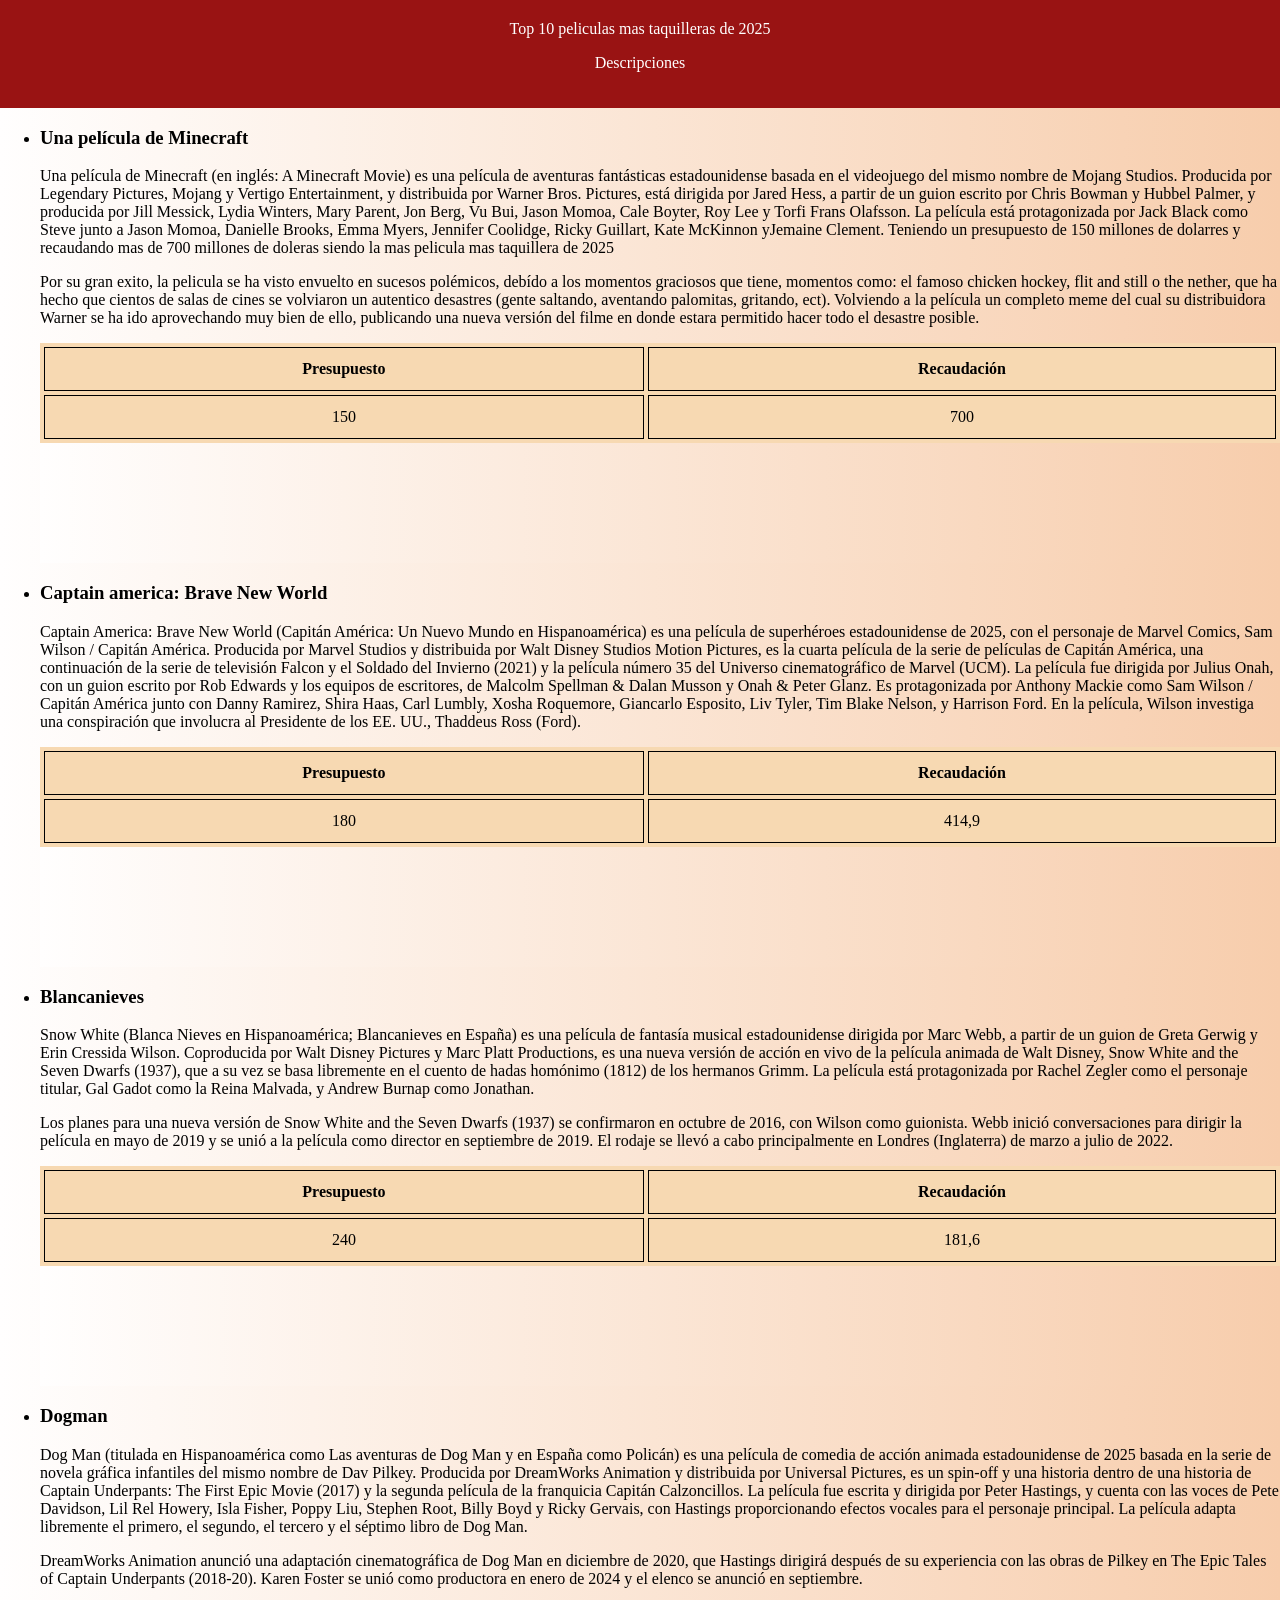
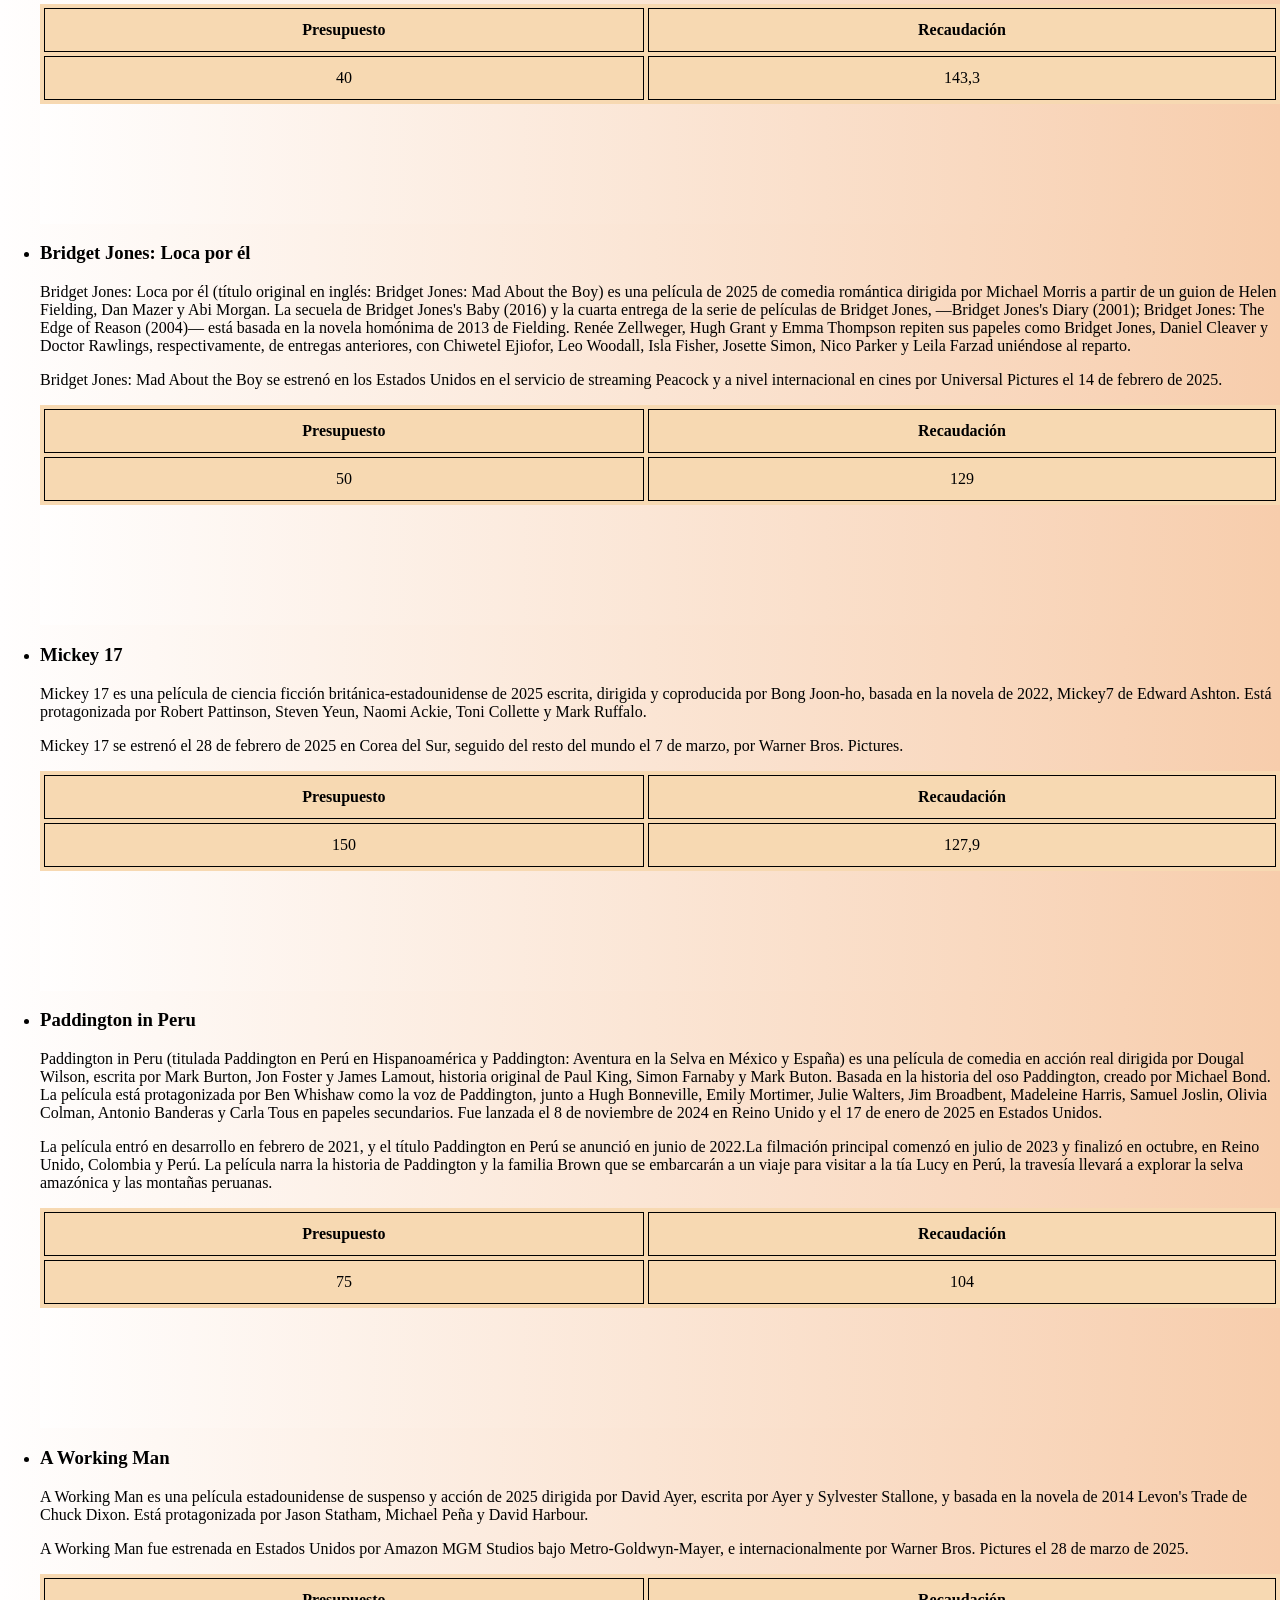
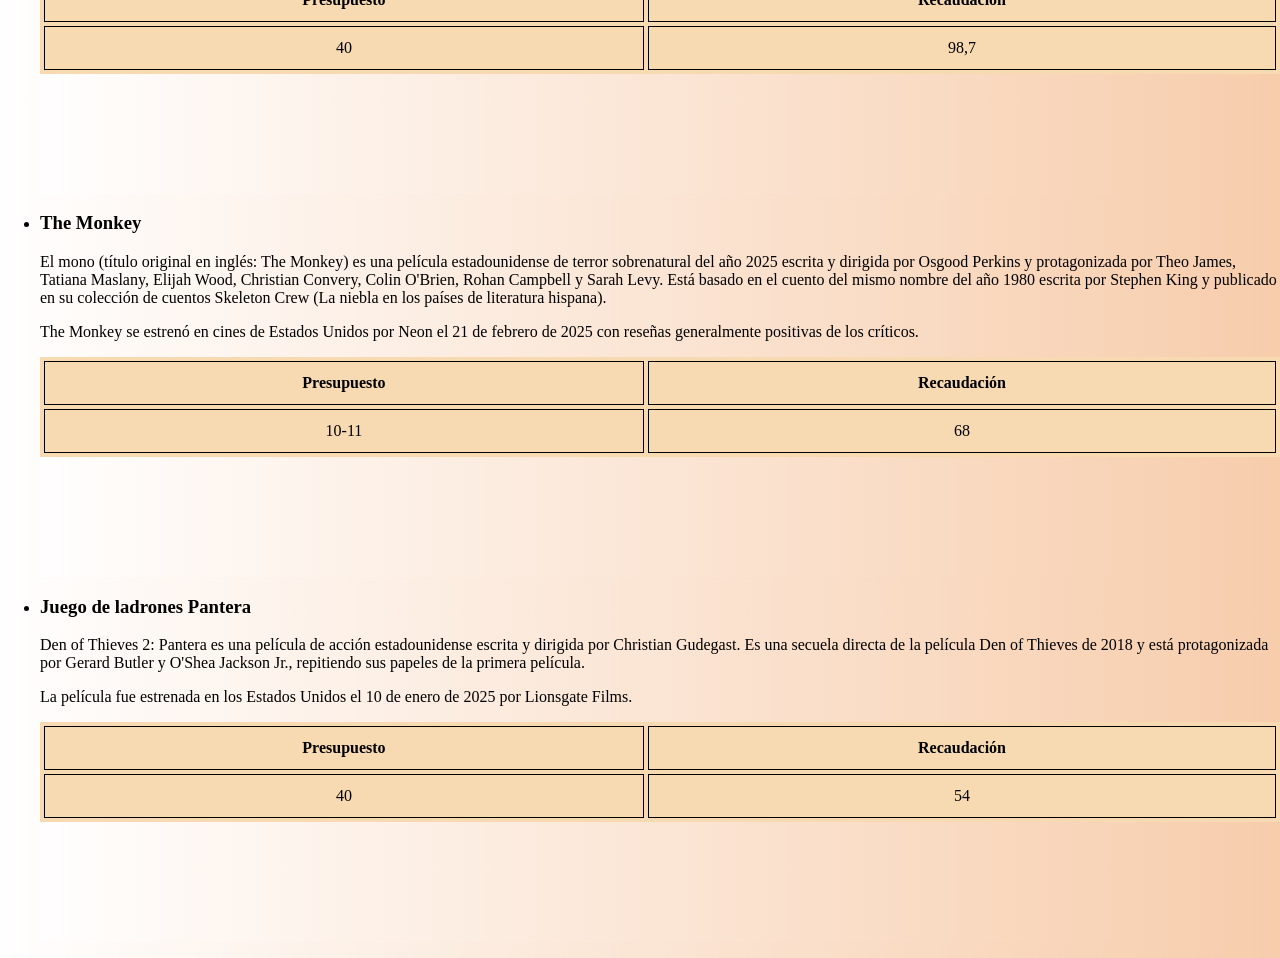
<file: descripcion.html>
<!DOCTYPE html>
<html lang="en">
<head>
    <link rel="stylesheet" href="apa.css">
    <meta charset="UTF-8">
    <meta name="viewport" content="width=device-width, initial-scale=1.0">
    <title>Descripciones</title>
</head>
<body>
    <header >
    <nav>Top 10 peliculas mas taquilleras de 2025</nav>
    <p>Descripciones</p>
  </header>
  <main>
    <ul>
        <li><h3 id="peli1">Una película de Minecraft</h3></li>
        <p>
            Una película de Minecraft (en inglés: A Minecraft Movie) es una película de aventuras fantásticas estadounidense basada en el videojuego del mismo nombre de Mojang Studios. Producida por Legendary Pictures, Mojang y Vertigo Entertainment, y distribuida por Warner Bros. Pictures, está dirigida por Jared Hess, a partir de un guion escrito por Chris Bowman y Hubbel Palmer, y producida por Jill Messick, Lydia Winters, Mary Parent, Jon Berg, Vu Bui, Jason Momoa, Cale Boyter, Roy Lee y Torfi Frans Olafsson. La película está protagonizada por Jack Black como Steve junto a Jason Momoa,​ Danielle Brooks, Emma Myers, Jennifer Coolidge, Ricky Guillart, Kate McKinnon yJemaine Clement.
            Teniendo un presupuesto de 150 millones de dolarres y recaudando mas de 700 millones de doleras siendo la mas pelicula mas taquillera de 2025      
        </p>
        <p>
            Por su gran exito, la pelicula se ha visto envuelto en sucesos polémicos, debído a los momentos graciosos que tiene, momentos como:
            el famoso chicken hockey, flit and still o the nether, que ha hecho que cientos de salas de cines se volviaron un autentico desastres (gente saltando, aventando palomitas, gritando, ect).
            Volviendo a la película un completo meme del cual su distribuidora Warner se ha ido aprovechando muy bien de ello, publicando una nueva versión del filme en donde estara 
            permitido hacer todo el desastre posible. 
        </p>
    <table class="tabla">

        <tr>
            <th>Presupuesto</th>
            <th>Recaudación</th>
        </tr>
        <tr>
            <td>150</td>
            <td>700</td>
        </tr>
    </table>
    <div class="t"></div>
        <li><h3 id="peli2"> Captain america: Brave New World</h3></li>
        <p>
            Captain America: Brave New World (Capitán América: Un Nuevo Mundo en Hispanoamérica) es una película de superhéroes estadounidense de 2025, con el personaje de Marvel Comics, Sam Wilson / Capitán América. Producida por Marvel Studios y distribuida por Walt Disney Studios Motion Pictures, es la cuarta película de la serie de películas de Capitán América, una continuación de la serie de televisión Falcon y el Soldado del Invierno (2021) y la película número 35 del Universo cinematográfico de Marvel (UCM). 
            La película fue dirigida por Julius Onah, con un guion escrito por Rob Edwards y los equipos de escritores, de Malcolm Spellman & Dalan Musson y Onah & Peter Glanz. Es protagonizada por Anthony Mackie como Sam Wilson / Capitán América junto con Danny Ramirez, Shira Haas, Carl Lumbly, Xosha Roquemore, Giancarlo Esposito, Liv Tyler, Tim Blake Nelson, y Harrison Ford. En la película, Wilson investiga una conspiración que involucra al Presidente de los EE. UU., Thaddeus Ross (Ford).
        </p>
    <table class="tabla">
        
        <tr>
            <th>Presupuesto</th>
            <th>Recaudación</th>
        </tr>
        <tr>
            
            <td>180</td>
            <td>414,9</td>
        </tr>
    </table>

    <div class="t"></div>
        <li><h3 id="peli3">Blancanieves</h3></li>
        <p>
            Snow White​ (Blanca Nieves en Hispanoamérica; Blancanieves en España) es una película de fantasía musical estadounidense dirigida por Marc Webb, a partir de un guion de Greta Gerwig y Erin Cressida Wilson. 
            Coproducida por Walt Disney Pictures y Marc Platt Productions, es una nueva versión de acción en vivo de la película animada de Walt Disney, Snow White and the Seven Dwarfs (1937), que a su vez se basa libremente en el cuento de hadas homónimo (1812) de los hermanos Grimm. 
            La película está protagonizada por Rachel Zegler como el personaje titular, Gal Gadot como la Reina Malvada, y Andrew Burnap como Jonathan.
        </p>
        <p>    
            Los planes para una nueva versión de Snow White and the Seven Dwarfs (1937) se confirmaron en octubre de 2016, con Wilson como guionista. 
            Webb inició conversaciones para dirigir la película en mayo de 2019 y se unió a la película como director en septiembre de 2019. El rodaje se llevó a cabo principalmente en Londres (Inglaterra) de marzo a julio de 2022.
        </p>
    <table class="tabla">
        
        <tr>
            <th>Presupuesto</th>
            <th>Recaudación</th>
        </tr>
        <tr>
            
            <td>240</td>
            <td>181,6</td>
        </tr>
    </table>

    <div class="t"></div>
        <li><h3 id="peli4">Dogman</h3></li>
        <p>
            Dog Man (titulada en Hispanoamérica como Las aventuras de Dog Man y en España como Policán) es una película de comedia de acción animada estadounidense de 2025 basada en la serie de novela gráfica infantiles del mismo nombre de Dav Pilkey. 
            Producida por DreamWorks Animation y distribuida por Universal Pictures, es un spin-off y una historia dentro de una historia de Captain Underpants: The First Epic Movie (2017) y la segunda película de la franquicia Capitán Calzoncillos. La película fue escrita y dirigida por Peter Hastings, 
            y cuenta con las voces de Pete Davidson, Lil Rel Howery, Isla Fisher, Poppy Liu, Stephen Root, Billy Boyd y Ricky Gervais, con Hastings proporcionando efectos vocales para el personaje principal. La película adapta libremente el primero, el segundo, el tercero y el séptimo libro de Dog Man.
        </p>
        <p>
            DreamWorks Animation anunció una adaptación cinematográfica de Dog Man en diciembre de 2020, que Hastings dirigirá después de su experiencia con las obras de Pilkey en The Epic Tales of Captain Underpants (2018-20). Karen Foster se unió como productora en enero de 2024 y el elenco se anunció en septiembre.
        </p>
    <table class="tabla">
        
        <tr>
            <th>Presupuesto</th>
            <th>Recaudación</th>
        </tr>
        <tr>
            
            <td>40</td>
            <td>143,3</td>
        </tr>
    </table>

    <div class="t"></div>
        <li><h3 id="peli5">Bridget Jones: Loca por él</h3></li>
         <p>
            Bridget Jones: Loca por él (título original en inglés: Bridget Jones: Mad About the Boy) es una película de 2025 de comedia romántica dirigida por Michael Morris a partir de un guion de Helen Fielding, Dan Mazer y Abi Morgan. 
            La secuela de Bridget Jones's Baby (2016) y la cuarta entrega de la serie de películas de Bridget Jones, —Bridget Jones's Diary (2001); Bridget Jones: The Edge of Reason (2004)— está basada en la novela homónima de 2013 de Fielding. Renée Zellweger, Hugh Grant y Emma Thompson repiten sus papeles 
            como Bridget Jones, Daniel Cleaver y Doctor Rawlings, respectivamente, de entregas anteriores, con Chiwetel Ejiofor, Leo Woodall, Isla Fisher, Josette Simon, Nico Parker y Leila Farzad uniéndose al reparto.
        </p>
        <p>
            Bridget Jones: Mad About the Boy se estrenó en los Estados Unidos en el servicio de streaming Peacock y a nivel internacional en cines por Universal Pictures el 14 de febrero de 2025.
        </p>
    <table class="tabla">
        
        <tr>
            <th>Presupuesto</th>
            <th>Recaudación</th>
        </tr>
        <tr>
            
            <td>50</td>
            <td>129</td>
        </tr>
    </table>

    <div class="t"></div>
        <li><h3 id="peli6">Mickey 17</h3></li>
        <p>
            Mickey 17 es una película de ciencia ficción británica-estadounidense de 2025 escrita, dirigida y coproducida por Bong Joon-ho, basada en la novela de 2022, Mickey7 de Edward Ashton. 
            Está protagonizada por Robert Pattinson, Steven Yeun, Naomi Ackie, Toni Collette y Mark Ruffalo. 
        </p>
        <p>
            Mickey 17 se estrenó el 28 de febrero de 2025 en Corea del Sur, seguido del resto del mundo el 7 de marzo, por Warner Bros. Pictures.
        </p>
    <table class="tabla">
        
        <tr>
            <th>Presupuesto</th>
            <th>Recaudación</th>
        </tr>
        <tr>
            
            <td>150</td>
            <td>127,9</td>
        </tr>
    </table>

    <div class="t"></div>
        <li><h3 id="peli7">Paddington in Peru</h3></li>
        <p>
            Paddington in Peru (titulada Paddington en Perú en Hispanoamérica y Paddington: Aventura en la Selva en México y España) es una película de comedia en acción real dirigida por Dougal Wilson, escrita por Mark Burton, Jon Foster y James Lamout, historia original de Paul King, Simon Farnaby y Mark Buton. 
            Basada en la historia del oso Paddington, creado por Michael Bond. La película está protagonizada por Ben Whishaw como la voz de Paddington, junto a Hugh Bonneville, Emily Mortimer, Julie Walters, Jim Broadbent, Madeleine Harris, Samuel Joslin, Olivia Colman, Antonio Banderas y Carla Tous en papeles secundarios. 
            Fue lanzada el 8 de noviembre de 2024 en Reino Unido y el 17 de enero de 2025 en Estados Unidos.
        </p>
        <p>
            La película entró en desarrollo en febrero de 2021,​ y el título Paddington en Perú se anunció en junio de 2022.​ 
            La filmación principal comenzó en julio de 2023​ y finalizó en octubre, en Reino Unido, Colombia y Perú. La película narra la historia de Paddington y la familia Brown que se embarcarán a un viaje para visitar a la tía Lucy en Perú, la travesía llevará a explorar la selva amazónica y las montañas peruanas.
        </p>
    <table class="tabla">
        
        <tr>
            <th>Presupuesto</th>
            <th>Recaudación</th>
        </tr>
        <tr>
            
            <td>75</td>
            <td>104</td>
        </tr>
    </table>

    <div class="t"></div>
        <li><h3 id="peli8">A Working Man</h3></li>
        <p>
            A Working Man es una película estadounidense de suspenso y acción de 2025 dirigida por David Ayer, escrita por Ayer y Sylvester Stallone, y basada en la novela de 2014 Levon's Trade de Chuck Dixon. 
            Está protagonizada por Jason Statham, Michael Peña y David Harbour.
        </p>
        <p>
            A Working Man fue estrenada en Estados Unidos por Amazon MGM Studios bajo Metro-Goldwyn-Mayer, e internacionalmente por Warner Bros. Pictures el 28 de marzo de 2025.
        </p>
    <table class="tabla">
        
        <tr>
            <th>Presupuesto</th>
            <th>Recaudación</th>
        </tr>
        <tr>
            
            <td>40</td>
            <td>98,7</td>
        </tr>
    </table>

    <div class="t"></div>
        <li><h3 id="peli9">The Monkey</h3></li>
        <p>
            El mono (título original en inglés: The Monkey) es una película estadounidense de terror sobrenatural del año 2025 escrita y dirigida por Osgood Perkins y protagonizada por Theo James, Tatiana Maslany, Elijah Wood, Christian Convery, Colin O'Brien, Rohan Campbell y Sarah Levy. 
            Está basado en el cuento del mismo nombre del año 1980 escrita por Stephen King y publicado en su colección de cuentos Skeleton Crew (La niebla en los países de literatura hispana).
        </p>
        <p>
            The Monkey se estrenó en cines de Estados Unidos por Neon el 21 de febrero de 2025 con reseñas generalmente positivas de los críticos.
        </p>
    <table class="tabla">
        
        <tr>
            <th>Presupuesto</th>
            <th>Recaudación</th>
        </tr>
        <tr>
            
            <td>10-11</td>
            <td>68</td>
        </tr>
    </table>

    <div class="t"></div>
        <li><h3 id="peli10">Juego de ladrones Pantera</h3></li>
        <p>
            Den of Thieves 2: Pantera es una película de acción estadounidense escrita y dirigida por Christian Gudegast. 
            Es una secuela directa de la película Den of Thieves de 2018 y está protagonizada por Gerard Butler y O'Shea Jackson Jr., repitiendo sus papeles de la primera película.
        </p>
        <p>
            La película fue estrenada en los Estados Unidos el 10 de enero de 2025 por Lionsgate Films.
        </p>
    <table class="tabla">
        
        <tr>
            <th>Presupuesto</th>
            <th>Recaudación</th>
        </tr>
        <tr>
            
            <td>40</td>
            <td>54</td>
        </tr>
    </table>

    <div class="t"></div>
    </ul>
    

  </main>
</body>
</html>
</file>
<file: apa.css>
body {
    background-color: rgb(218, 218, 255);
    background: linear-gradient(to right, #fffefe, #f7cdac);
}
.tabla {
    border-collapse: separate;
    border-spacing: 10px;
    background-color: rgb(247, 217, 178);
}
th, td {
    border: 1px solid black;
    padding: 20px;
    width: 25px;
    height: 25px;
    text-align: center;
    vertical-align: middle;
}
.nav{
    height: 150px;
    padding-top: 100px;
    padding-left: 350px;
    font-size: x-large;
    background-color: brown;
    color: beige;
}
.t {
    width: 150px;
    height: 200px;
    background-color: rgb(38, 22, 109);
    padding-left: 810px;
    background: linear-gradient(to right, #fffefe, #f7cdac);
}
.a {
    font-weight: bold;
    font-size: x-large;
    color: rgb(27, 25, 0);
    text-decoration: underline;
}
.pala { width: 250px; }
header {
    background-color: #991313;
    color: white;
    padding: 20px 0;
    text-align: center;
}
.contenedor {
    padding-top: 125px;
    padding-right: 30px;
    display: flex;
    justify-content: center;
    align-items: center;
    height: 100px;
}
.item {
    background-color: rgb(240, 171, 92);
    padding: 20px;
    margin: 10px;
}

/* Responsive: iPad Mini 2, tablets y móviles */
* { box-sizing: border-box; }
html, body { margin: 0; padding: 0; max-width: 100%; overflow-x: hidden; }
img { max-width: 100%; height: auto; }

.nav, .t { width: 100%; max-width: 100%; padding-left: 20px; padding-right: 20px; }
.nav { height: auto; min-height: 110px; padding-top: 30px; }
.t { height: auto; min-height: 120px; }
.contenedor { height: auto; padding: 25px 15px; flex-wrap: wrap; gap: 12px; }
.item { max-width: 100%; }
.tabla { width: 100%; max-width: 100%; overflow-x: auto; border-spacing: 4px; }
table { width: 100%; max-width: 100%; }
th, td { padding: 12px 8px; width: auto; height: auto; }
.pala { width: min(100%, 250px); }

@media (max-width: 1024px) {
    .contenedor { justify-content: center; }
    .item { flex: 1 1 280px; }
    .nav { padding-left: 20px; padding-right: 20px; }
    .t { padding-left: 20px; }
    h1 { font-size: clamp(1.8rem, 5vw, 2.8rem); }
}

@media (max-width: 700px) {
    .nav { padding: 20px 12px; font-size: 1.1rem; }
    .contenedor { padding: 15px 8px; flex-direction: column; }
    .item { width: min(94vw, 420px); margin: 6px auto; padding: 12px; }
    .tabla { display: block; overflow-x: auto; white-space: normal; }
    th, td { padding: 8px 6px; font-size: .9rem; }
}
</file>
